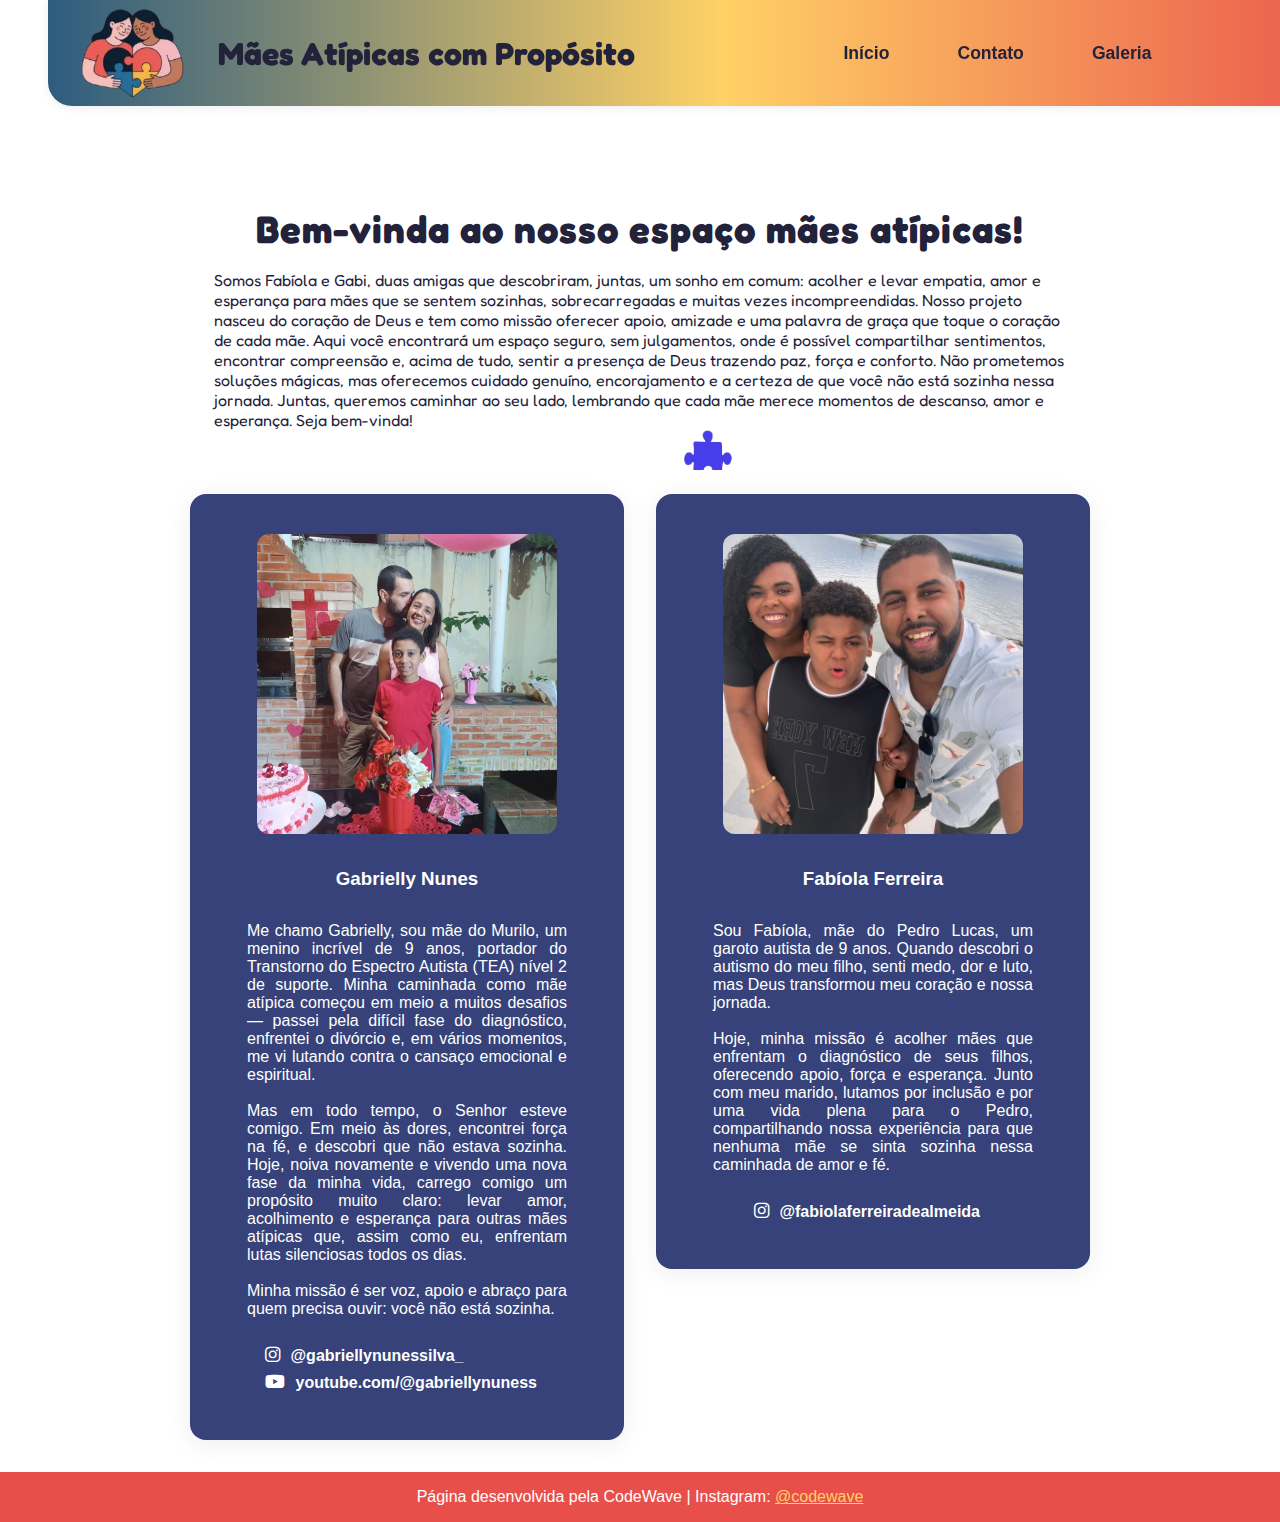
<file: index.html>
<!DOCTYPE html>
<html lang="pt-br">
<head>
  <meta charset="UTF-8">
  <meta name="viewport" content="width=device-width, initial-scale=1.0">
  <title>Mães Atípicas com Propósito</title>
  <link rel="stylesheet" href="styles/colors.css">
  <link rel="stylesheet" href="styles/main.css">
  <link rel="preconnect" href="https://fonts.googleapis.com">
  <link rel="preconnect" href="https://fonts.gstatic.com" crossorigin>
  <link href="https://fonts.googleapis.com/css2?family=Fredoka:wght@400;700&display=swap" rel="stylesheet">
  <link rel="stylesheet" href="https://cdnjs.cloudflare.com/ajax/libs/font-awesome/6.4.0/css/all.min.css">
</head>
<body>
  <header class="header">
    <nav class="navbar">
      <img src="Fotos/Logo.jpg" alt="Logo Mulheres Atípicas" class="logo">
      <h1 class="title">Mães Atípicas com Propósito</h3>
      <div class="navbar-links">
        <a href="index.html">Início</a>
        <a href="contato.html">Contato</a>
        <a href="#">Galeria</a>
      </div>
    </nav>
  </header>
  <main>
    <section id="institucional" class="section" style="position:relative; overflow:hidden;">
      <h1 style="text-align:center;">Bem-vinda ao nosso espaço mães atípicas!</h1>
      <p>Somos Fabíola e Gabi, duas amigas que descobriram, juntas, um sonho em comum: acolher e levar empatia, amor e esperança para mães que se sentem sozinhas, sobrecarregadas e muitas vezes incompreendidas. Nosso projeto nasceu do coração de Deus e tem como missão oferecer apoio, amizade e uma palavra de graça que toque o coração de cada mãe.
        Aqui você encontrará um espaço seguro, sem julgamentos, onde é possível compartilhar sentimentos, encontrar compreensão e, acima de tudo, sentir a presença de Deus trazendo paz, força e conforto. Não prometemos soluções mágicas, mas oferecemos cuidado genuíno, encorajamento e a certeza de que você não está sozinha nessa jornada.
        Juntas, queremos caminhar ao seu lado, lembrando que cada mãe merece momentos de descanso, amor e esperança. Seja bem-vinda!</p>
    </section>
    <div class="autoras">
  <div class="autora">
    <img src="Fotos/fotos gabi/foto1.jpg" alt="Gabrielly"
    data-images='["Fotos/fotos gabi/foto1.jpg", "Fotos/fotos gabi/foto2.jpg"]'>
    <h3>Gabrielly Nunes</h3>
    <p>
      Me chamo Gabrielly, sou mãe do Murilo, um menino incrível de 9 anos, portador do Transtorno do Espectro Autista (TEA) nível 2 de suporte. Minha caminhada como mãe atípica começou em meio a muitos desafios — passei pela difícil fase do diagnóstico, enfrentei o divórcio e, em vários momentos, me vi lutando contra o cansaço emocional e espiritual.<br><br>
      Mas em todo tempo, o Senhor esteve comigo. Em meio às dores, encontrei força na fé, e descobri que não estava sozinha. Hoje, noiva novamente e vivendo uma nova fase da minha vida, carrego comigo um propósito muito claro: levar amor, acolhimento e esperança para outras mães atípicas que, assim como eu, enfrentam lutas silenciosas todos os dias.<br><br>
      Minha missão é ser voz, apoio e abraço para quem precisa ouvir: você não está sozinha.
    </p>
    <div class="autora-links">
      <a href="https://instagram.com/gabriellynunessilva_" target="_blank">
        <i class="fab fa-instagram"></i> @gabriellynunessilva_
      </a><br>
      <a href="https://youtube.com/@gabriellynuness" target="_blank">
        <i class="fab fa-youtube"></i> youtube.com/@gabriellynuness
      </a>
    </div>
  </div>

  <div class="autora">
    <img src="Fotos/fotos fabiola/foto2.jpg" alt="Fabíola"
    data-images='["Fotos/fotos fabiola/foto1.jpg", "Fotos/fotos fabiola/foto2.jpg"]'>
    <h3>Fabíola Ferreira</h3>
    <p>
      Sou Fabíola, mãe do Pedro Lucas, um garoto autista de 9 anos. Quando descobri o autismo do meu filho, senti medo, dor e luto, mas Deus transformou meu coração e nossa jornada.<br><br>
      Hoje, minha missão é acolher mães que enfrentam o diagnóstico de seus filhos, oferecendo apoio, força e esperança. Junto com meu marido, lutamos por inclusão e por uma vida plena para o Pedro, compartilhando nossa experiência para que nenhuma mãe se sinta sozinha nessa caminhada de amor e fé.
    </p>
    <div class="autora-links">
      <a href="https://instagram.com/fabiolaferreiradealmeida" target="_blank">
        <i class="fab fa-instagram"></i> @fabiolaferreiradealmeida
      </a>
    </div>
  </div>
</div>
  </main>
  <footer>
    Página desenvolvida pela CodeWave | Instagram: <a href="https://instagram.com/codewave" target="_blank" style="color: #FFD166; text-decoration: underline;">@codewave</a>
  </footer>
  <script src="scripts/puzzle-fall.js"></script>
  <script src="scripts/carousel.js"></script>
</body>
</html>
</file>
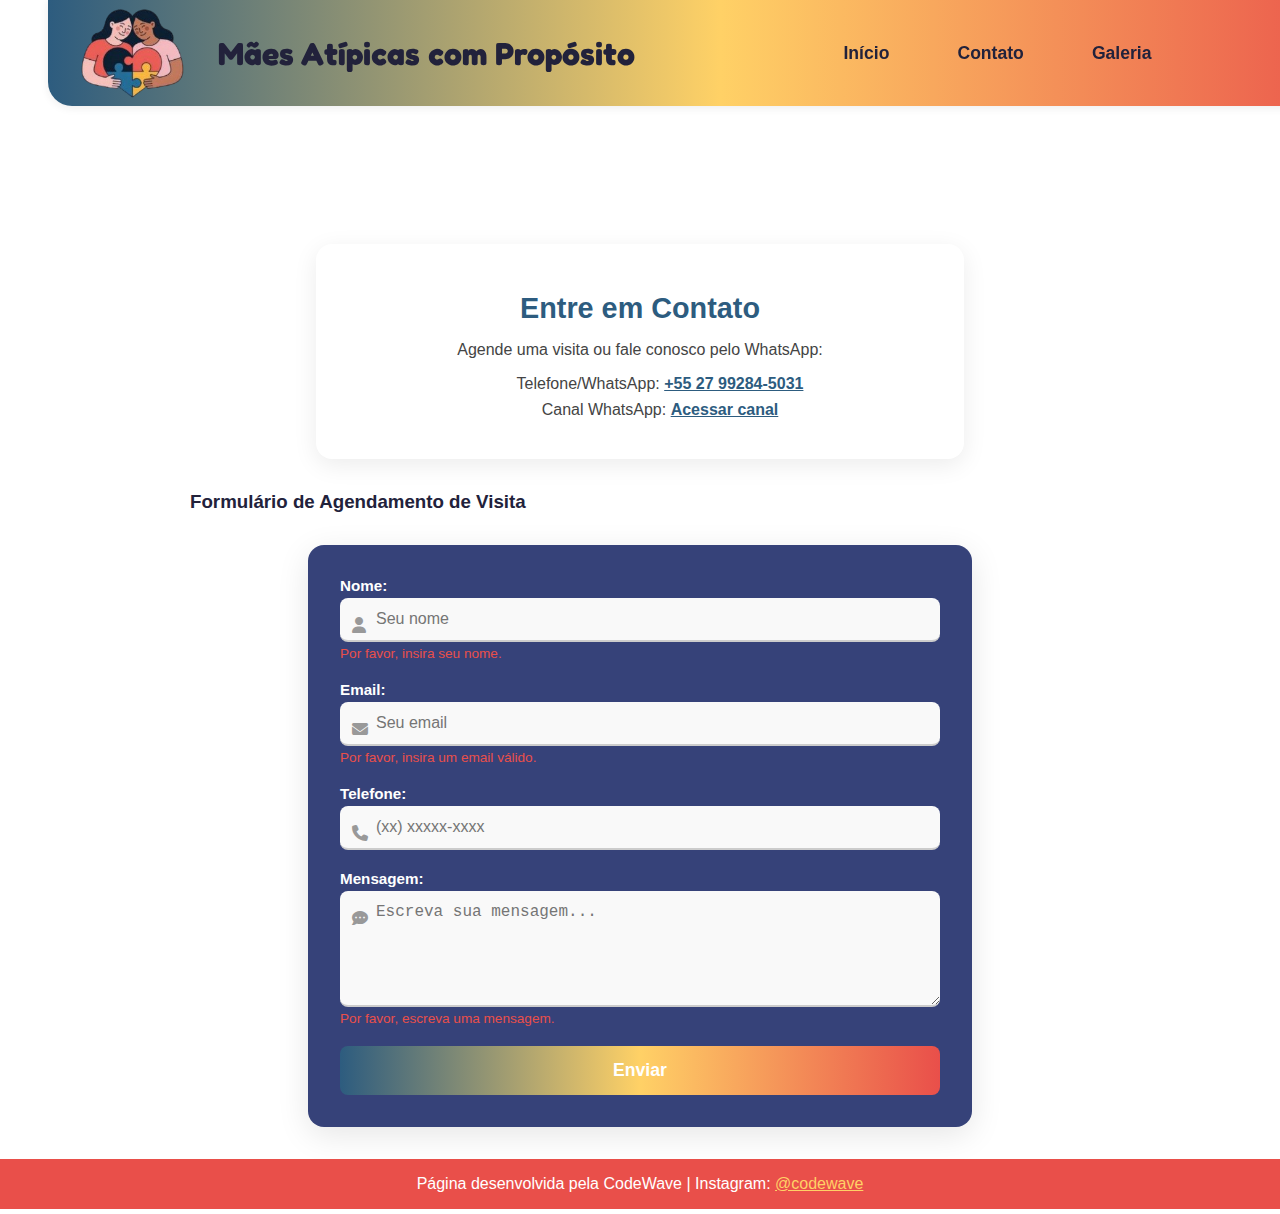
<file: contato.html>
<!DOCTYPE html>
<html lang="pt-br">
<head>
  <meta charset="UTF-8">
  <meta name="viewport" content="width=device-width, initial-scale=1.0">
  <title>Mães Atípicas com Propósito</title>
  <link rel="stylesheet" href="styles/colors.css">
  <link rel="stylesheet" href="styles/main.css">
  <link rel="preconnect" href="https://fonts.googleapis.com">
  <link rel="preconnect" href="https://fonts.gstatic.com" crossorigin>
  <link href="https://fonts.googleapis.com/css2?family=Fredoka:wght@400;700&display=swap" rel="stylesheet">
  <link rel="stylesheet" href="https://cdnjs.cloudflare.com/ajax/libs/font-awesome/6.4.0/css/all.min.css">
</head>
<body>
  <header class="header">
    <nav class="navbar">
      <img src="Fotos/Logo.jpg" alt="Logo Mulheres Atípicas" class="logo">
      <h1 class="title">Mães Atípicas com Propósito</h3>
      <div class="navbar-links">
        <a href="index.html">Início</a>
        <a href="contato.html">Contato</a>
        <a href="#">Galeria</a>
      </div>
    </nav>
  </header>
  <main style="max-width: 900px; margin: 120px auto 32px; padding: 0 16px;">
    <section class="contato-section">
      <div class="contato-card">
    <h2>Entre em Contato</h2>
    <p>Agende uma visita ou fale conosco pelo WhatsApp:</p>
    <ul>
      <li>Telefone/WhatsApp: 
        <a href="https://wa.me/5527992845031" target="_blank">+55 27 99284-5031</a>
      </li>
      <li>Canal WhatsApp: 
        <a href="https://whatsapp.com/channel/0029VbB4DfSLSmbWKfoH8F26" target="_blank">
          Acessar canal
        </a>
      </li>
    </ul>
  </div>

<h3>Formulário de Agendamento de Visita</h3>
<form action="#" method="post" class="contact-form">
  <div class="input-group">
    <label for="nome">Nome:</label>
    <i class="fa fa-user"></i>
    <input type="text" id="nome" name="nome" placeholder="Seu nome" required>
    <span class="error-message">Por favor, insira seu nome.</span>
  </div>

  <div class="input-group">
    <label for="email">Email:</label>
    <i class="fa fa-envelope"></i>
    <input type="email" id="email" name="email" placeholder="Seu email" required>
    <span class="error-message">Por favor, insira um email válido.</span>
  </div>

  <div class="input-group">
    <label for="telefone">Telefone:</label>
    <i class="fa fa-phone"></i>
    <input type="tel" id="telefone" name="telefone" placeholder="(xx) xxxxx-xxxx">
  </div>

  <div class="input-group">
    <label for="mensagem">Mensagem:</label>
    <i class="fa fa-comment-dots"></i>
    <textarea id="mensagem" name="mensagem" rows="5" placeholder="Escreva sua mensagem..." required></textarea>
    <span class="error-message">Por favor, escreva uma mensagem.</span>
  </div>

  <button type="submit">Enviar</button>
</form>

    </section>
  </main>

  <footer>
    Página desenvolvida pela CodeWave | Instagram: <a href="https://instagram.com/codewave" target="_blank" style="color: #FFD166; text-decoration: underline;">@codewave</a>
  </footer>
  <script src="scripts/puzzle-fall.js"></script>
  <script src="scripts/carousel.js"></script>
</body>
</html>
</file>
<file: styles/colors.css>
/* Paleta de cores inspirada na logo Mulheres Atípicas */
:root {
  --red: #E94F4A; /* vermelho logo */
  --navy: #22223B; /* azul escuro logo */
  --blue: #2D5C7F; /* azul logo */
  --yellow: #FFD166; /* amarelo logo */
  --pink: #F7CAC9; /* rosa logo */
  --beige: #364279; /* bege logo */
  --background: #F3EAF7; /* fundo inspirado na logo */
  --text: #22223B; /* cor de texto principal */
}

body {
  background-color: white;
  color: var(--text);
  font-family: 'Segoe UI', Arial, sans-serif;
}

h1, h2, h3 {
  color: var(--navy);
}

.button {
  background-color: var(--red);
  color: #fff;
  border: none;
  border-radius: 6px;
  padding: 10px 20px;
  cursor: pointer;
  font-weight: bold;
}

.section {
  background-color: var(--beige);
  border-radius: 12px;
  padding: 24px;
  margin-bottom: 24px;
}

.highlight {
  background-color: var(--yellow);
  color: var(--navy);
  padding: 4px 8px;
  border-radius: 4px;
}
</file>
<file: styles/main.css>
/* Estilos principais do site Mulheres Atípicas */
.header {
  display: flex;
  align-items: center;
  justify-content: space-between;
  padding: 24px 48px 0 48px;
  background: white;
}
.logo {
  height: 90px;
  width: auto;
  margin-right: 32px;
}

body{
  margin: 0; /* garante que não haja margens padrão */
  padding-top: 100px; /* altura da navbar + um pouco de folga */
}
.navbar {
  width: 100%;
  display: flex;
  align-items: center;
  justify-content: flex-start;
  background: linear-gradient(90deg, #2D5C7F 0%, #FFD166 50%, #E94F4A 100%);
  border-radius: 0 0 24px 24px;
  padding: 8px 32px;
  box-shadow: 0 2px 8px rgba(44,44,44,0.08);
  position: fixed;
  top: 0;
  z-index: 1000; /* garante que fique acima dos outros elementos */
}
.navbar-links {
  display: flex;
  flex: 1;
  justify-content: center;
  gap: 32px;
}
.navbar a {
  color: var(--text);
  text-decoration: none;
  font-weight: bold;
  font-size: 1.1rem;
  transition: color 0.2s;
  padding: 6px 18px;
  border-radius: 8px;
}
.navbar a:hover {
  background: rgba(255,255,255,0.18);
  color: var(--blue);
}
main {
  max-width: 900px;
  margin: 32px auto;
  padding: 0 16px;
}
.autoras {
  display: flex;
  gap: 32px;
  align-items: flex-start;
  justify-content: center;
  flex-wrap: wrap;
  color: #fff;
}

.autora {
  flex: 1;
  min-width: 220px;
    background: var(--beige);
    border-radius: 16px;
    padding: 40px 32px;
    box-shadow: 0 4px 24px rgba(44,44,44,0.08);
  display: flex;
  flex-direction: column;
  align-items: center;
}

.autora img {
  width: 100%;
  height: auto;
  max-width: 300px;     /* limite para não estourar */
  aspect-ratio: 1/1;    /* força formato quadrado */
  object-fit: cover;
  border-radius: 12px;
  margin-bottom: 16px;
  border: 4px solid var(--light-blue);
  transition: opacity 0.5s ease-in-out;
}

.autora h3 {
  text-align: center;
  margin-bottom: 16px;
   color: #fff;
}
.autora p {
  text-align: justify;
  max-width: 320px;
}

.autora-links {
  margin-top: 12px;
}

.autora-links a {
  display: inline-block;
  margin-right: 12px;
  margin-bottom: 8px;
  color: var(--light-blue);
  font-weight: bold;
  text-decoration: none;
  font-size: 1rem;
}

.autora-links a i {
  margin-right: 6px;
  font-size: 1.1rem;
}

.autora-links a:hover {
  color: var(--dark-blue);
  text-decoration: underline;
}

.carousel {
  background: var(--light-pink);
  border-radius: 12px;
  padding: 24px;
  text-align: center;
  margin: 32px 0;
}
.contato {
  background: var(--beige);
  border-radius: 16px;
  padding: 40px 32px;
  margin-bottom: 32px;
  box-shadow: 0 4px 24px rgba(44,44,44,0.08);
}
footer {
  background: var(--red);
  color: #fff;
  text-align: center;
  padding: 16px 0;
  font-size: 1rem;
}

#institucional.section {
  background-color: #fff;
  position: relative;
  overflow: hidden;
  font-family: 'Fredoka', Arial, sans-serif;
}

#institucional.section h1 {
  font-size: 2.4rem;
  font-family: 'Fredoka', Arial, sans-serif;
  font-weight: 700;
  letter-spacing: 1px;
  margin-bottom: 18px;
}

.title{
  font-family: 'Fredoka', Arial, sans-serif;
  font-size:xx-large;
}
.puzzle-piece {
  position: absolute;
  width: 48px;
  height: 48px;
  opacity: 0.7;
  z-index: 1;
}
.puzzle-top-left {
  top: 16px;
  left: 16px;
}
.puzzle-top-right {
  top: 16px;
  right: 16px;
}
.puzzle-bottom-left {
  bottom: 16px;
  left: 16px;
}
.puzzle-bottom-right {
  bottom: 16px;
  right: 16px;
}
#institucional.section > * {
  position: relative;
  z-index: 2;
}
@media (max-width: 700px) {
  body {
    padding: 0;
  }
  .header {
    flex-direction: column;
    align-items: flex-start;
    padding: 8px;
  }

  .logo {
    height: 24px;
    margin-right: 0;
    margin-bottom: 4px;
  }
  .navbar {
    flex-direction: row; /* mantém os itens em linha */
    align-items: center;
    justify-content: space-between;
    padding: 4px 8px;
  }

  .logo {
    height: 24px;
    margin-right: 8px;
  }

  .navbar-links {
    flex-direction: row;
    gap: 16px;
    justify-content: flex-end;
    width: auto;
  }

  .navbar a {
    font-size: 0.95rem;
    padding: 6px 12px;
    text-align: center;
  }

  .title {
    font-size: 1.2rem;
    margin-right: auto;
  }

  main {
    max-width: 100vw;
    padding: 0 4px;
  }
  .section {
    padding: 24px 8px;
    border-radius: 10px;
  }
  .autoras {
    flex-direction: column;
    gap: 20px;
    align-items: stretch;
  }
  .autora {
    padding: 24px 8px;
    min-width: unset;
    max-width: 100%;
  }
  .autora img {
    width: 90px;
    height: 90px;
  }
  .carousel {
    padding: 16px 8px;
    border-radius: 10px;
  }
  .contato {
    padding: 24px 8px;
    border-radius: 10px;
  }
  footer {
    font-size: 0.95rem;
    padding: 12px 0;
  }
  .puzzle-piece {
    width: 32px;
    height: 32px;
  }
  #institucional.section h1 {
    font-size: 1.7rem;
  }
}

.contact-form {
  max-width: 600px;
  margin: 32px auto;
  padding: 32px;
  background: var(--beige);
  border-radius: 16px;
  box-shadow: 0 8px 32px rgba(0, 0, 0, 0.1);
  display: flex;
  flex-direction: column;
  gap: 20px;
}


.contact-form label {
  font-size: 0.95rem;
  font-weight: 600;
  color: #333;
  margin-bottom: 4px;
}


.contact-form input,
.contact-form textarea {
  border: none;
  border-bottom: 2px solid #ccc;
  background-color: #f9f9f9;
  padding: 12px;
  font-size: 1rem;
  transition: border-color 0.3s;
}

.contact-form input:focus,
.contact-form textarea:focus {
  outline: none;
  border-bottom: 2px solid #2D5C7F;
  background-color: #fff;
}


.contact-form button {
  background: linear-gradient(90deg, #2D5C7F, #FFD166);
  color: #fff;
  border: none;
  padding: 14px;
  border-radius: 8px;
  font-size: 1.1rem;
  font-weight: bold;
  cursor: pointer;
  transition: transform 0.2s ease, box-shadow 0.2s ease;
}

.contact-form button:hover {
  transform: translateY(-2px);
  box-shadow: 0 4px 12px rgba(0, 0, 0, 0.15);
}
@media (max-width: 600px) {
  .contact-form {
    padding: 20px;
    gap: 16px;
  }

  .contact-form input,
  .contact-form textarea {
    font-size: 0.95rem;
  }

  .contact-form button {
    font-size: 1rem;
    padding: 12px;
  }
}
.contact-form {
  max-width: 600px;
  margin: 32px auto;
  padding: 32px;
  ackground: #e3f2fd; /* azul claro */
  border-radius: 16px;
  box-shadow: 0 8px 32px rgba(0, 0, 0, 0.1);
  display: flex;
  flex-direction: column;
  gap: 20px;
  animation: fadeInUp 0.8s ease-out;
}

.input-group {
  position: relative;
  display: flex;
  flex-direction: column;
}

.input-group i {
  position: absolute;
  top: 40px;
  left: 12px;
  color: #999;
  font-size: 1rem;
}

.input-group input,
.input-group textarea {
  padding: 12px 12px 12px 36px;
  border: none;
  border-bottom: 2px solid #ccc;
  background-color: #f9f9f9;
  font-size: 1rem;
  transition: border-color 0.3s;
  border-radius: 8px;
}

.input-group input:focus,
.input-group textarea:focus {
  outline: none;
  border-bottom: 2px solid #2D5C7F;
  background-color: #fff;
}

.contact-form label {
  font-size: 0.95rem;
  font-weight: 600;
  color: #fff;
  margin-bottom: 4px;
}

.error-message {
  color: #E94F4A;
  font-size: 0.85rem;
  display: none;
  margin-top: 4px;
}

input:invalid + .error-message,
textarea:invalid + .error-message {
  display: block;
}

.contact-form button {
  background: linear-gradient(90deg, #2D5C7F 0%, #FFD166 50%, #E94F4A 100%);
  color: #fff;
  border: none;
  padding: 14px;
  border-radius: 8px;
  font-size: 1.1rem;
  font-weight: bold;
  cursor: pointer;
  transition: transform 0.2s ease, box-shadow 0.2s ease;
}

.contact-form button:hover {
  transform: translateY(-2px);
  box-shadow: 0 4px 12px rgba(0, 0, 0, 0.15);
}

@keyframes fadeInUp {
  from {
    opacity: 0;
    transform: translateY(20px);
  }
  to {
    opacity: 1;
    transform: translateY(0);
  }
}

.contato-card {
  background: #fff;
  border-radius: 16px;
  padding: 24px;
  box-shadow: 0 6px 24px rgba(0, 0, 0, 0.08);
  margin-bottom: 32px;
  max-width: 600px;
  margin-left: auto;
  margin-right: auto;
  text-align: center;
}

.contato-card h2 {
  font-size: 1.8rem;
  margin-bottom: 12px;
  color: #2D5C7F;
}

.contato-card p,
.contato-card li {
  font-size: 1rem;
  color: #444;
  margin-bottom: 8px;
  list-style: none;
}

.contato-card a {
  color: #2D5C7F;
  font-weight: bold;
  text-decoration: underline;
}
</file>
